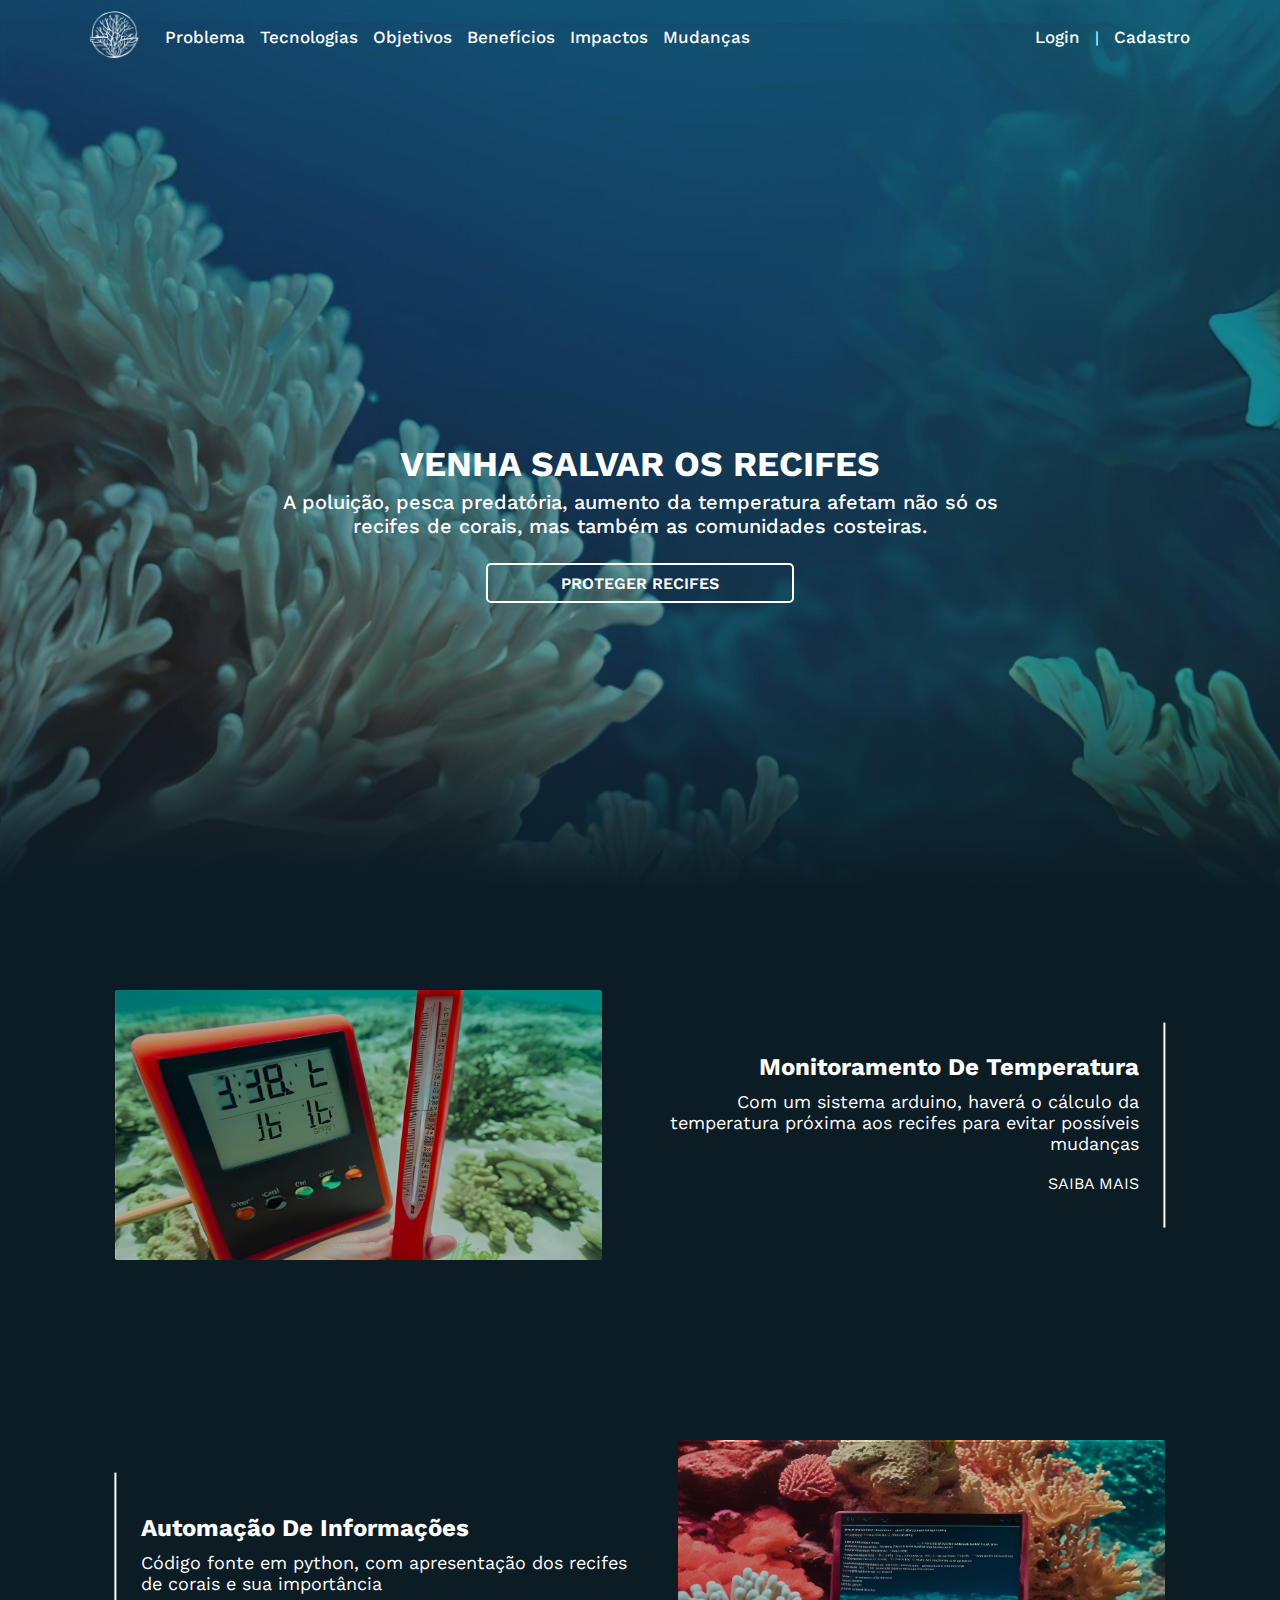
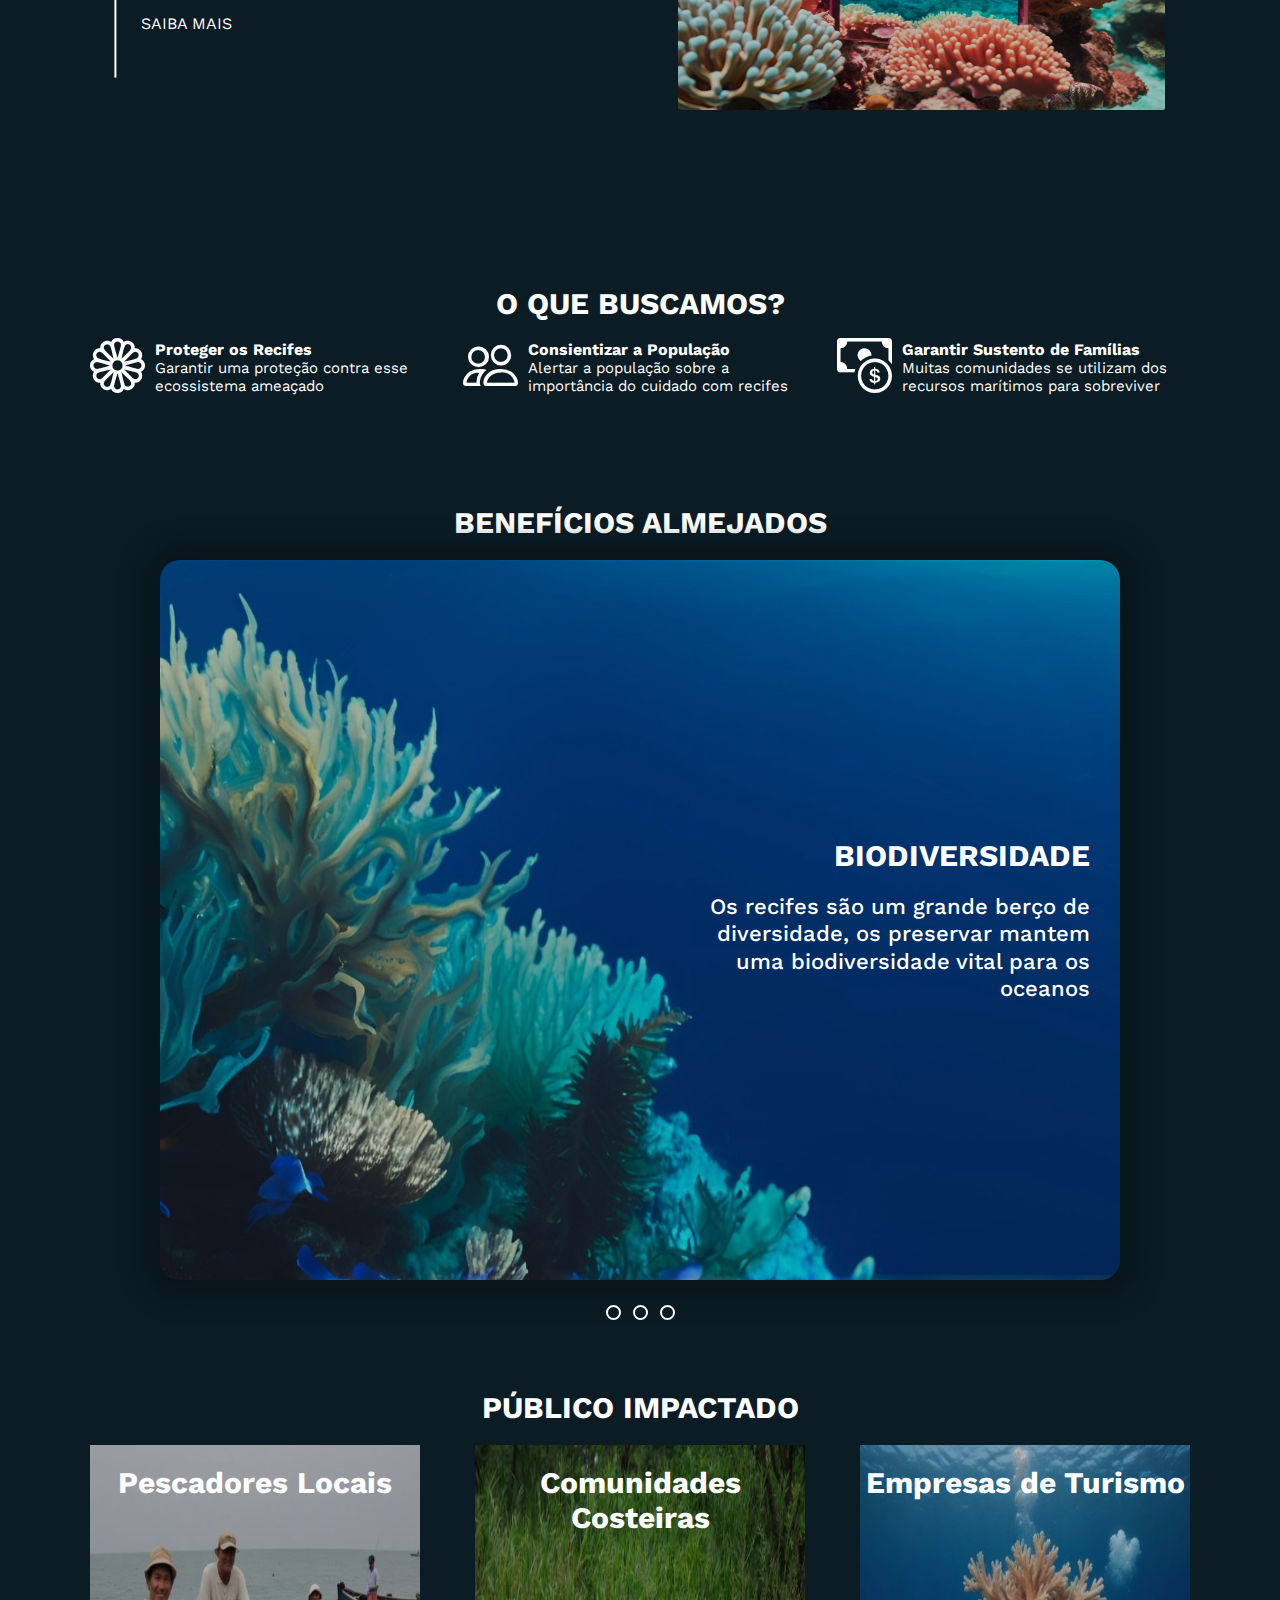
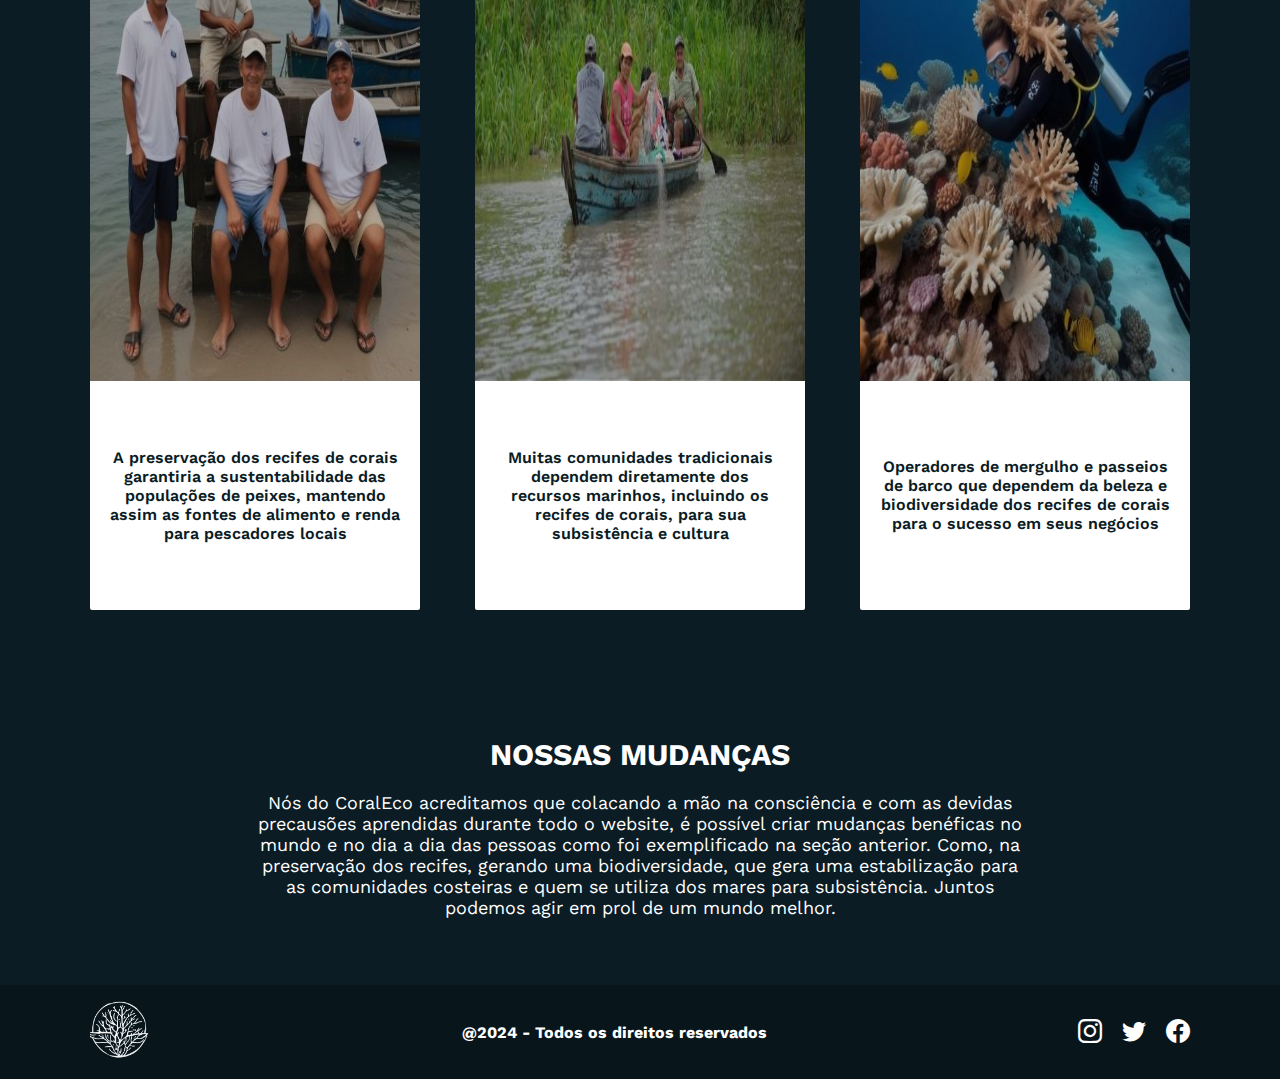
<file: index.html>
<!DOCTYPE html>
<html lang="pt-br">
<head>
    <meta charset="UTF-8">
    <meta name="viewport" content="width=device-width, initial-scale=1.0">

    <!-- LINK DO CSS -->
    <link rel="stylesheet" href="./src/css/style.css">

    <!-- LINK DA LOGO-->
    <link rel="shortcut icon" href="./src/assets/logo.png">
    
    <!-- LINK BOOTSTRAP ICONS -->
    <link rel="stylesheet" href="https://cdn.jsdelivr.net/npm/bootstrap-icons@1.11.3/font/bootstrap-icons.min.css">
  
    <!-- LINKS GOOGLE FONTS -->
    <link rel="preconnect" href="https://fonts.googleapis.com">
    <link rel="preconnect" href="https://fonts.gstatic.com" crossorigin>
    <link href="https://fonts.googleapis.com/css2?family=Work+Sans:ital,wght@0,100..900;1,100..900&display=swap" rel="stylesheet">

    <title>Coral Eco</title>
</head>
<body>

    <section id="problema">
        <img src="./src/assets/banner_principal2.jpg" alt="recife de corais ao fundo do mar" class="fundo">
        <div class="interface">
            <nav id="menu-desktop">
                <ul>
                    <li><img src="./src/assets/logo.png" alt="logo CoralEco"></li>
                    <li><a href="#problema">Problema</a></li>
                    <li><a href="#tecnologias">Tecnologias</a></li>
                    <li><a href="#objetivos">Objetivos</a></li>
                    <li><a href="#beneficios">Benefícios</a></li>
                    <li><a href="#impacto">Impactos</a></li>
                    <li><a href="#mudancas">Mudanças</a></li>
                </ul>
                <ul>
                    <li><a href="./login.html">Login</a></li>
                    <li>|</li>
                    <li><a href="./login.html">Cadastro</a></li>
                </ul>
            </nav> <!-- FECHANDO FECHANDO MENU-DESKTOP -->

            <div class="btn-abrir-menu" id="btn-menu">
                <i class="bi bi-list"></i>
                <ul>
                    <li><a href="./login.html">Login</a></li>
                    <li>|</li>
                    <li><a href="./login.html">Cadastro</a></li>
                </ul>
            </div>

            <div class="menu-mobile" id="menu-mobile">
                <div class="btn-fechar">
                    <i class="bi bi-x-lg"></i>
                </div>

                <nav class="nav-mobile">
                    <ul>
                        <li><a href="#problema">Problema</a></li>
                        <li><a href="#tecnologias">Tecnologias</a></li>
                        <li><a href="#objetivos">Objetivos</a></li>
                        <li><a href="#beneficios">Benefícios</a></li>
                        <li><a href="#impacto">Impactos</a></li>
                        <li><a href="#mudancas">Mudanças</a></li>
                    </ul>
                </nav> <!-- FECHANDO NAV-MOBILE -->
            </div> <!-- FECHANDO MENU-MOBILE -->
            <div class="overlay-menu" id="overlay-menu"></div>

            <div id="informacoes">
                <h2>Venha salvar os recifes</h2>
                <p>
                    A poluição, pesca predatória, aumento da temperatura afetam não só os
                    recifes de corais, mas também as comunidades costeiras.
                </p>
                <button>Proteger Recifes</button>
            </div> <!-- FECHANDO INFORMAÇÕES -->
        </div> <!-- FECHANDO INTERFACE -->
    </section> <!-- FECHANDO SEÇÃO PROBLEMA -->

    <section id="tecnologias">
        <div class="imagem-modal" id="modal-arduino">
            <img src="./src/assets/projeto_arduino.png" alt="projeto arduino">
            <button onclick="closeModalArduino()"><i class="bi bi-x-lg"></i></button>
        </div> <!-- FECHANDO MODAL ARDUINO -->
        <div class="tecnologia img-left">
            <img src="./src/assets/imagem_tecnologia.jpg" alt="termômetro no mar">
            <div id="texto-right" class="texto-tecnologia">
                <h2>Monitoramento de temperatura</h2>
                <p>Com um sistema arduino, haverá o cálculo da temperatura próxima aos recifes para evitar possíveis mudanças</p>
                <button onclick="openModalArduino()">Saiba mais</button>
            </div> <!-- FECHANDO TEXTO RIGHT -->
        </div> <!-- FECHANDO PRIMEIRA PARTE DE TECNOLOGIAS -->

        <div class="imagem-modal" id="modal-python">
            <img src="./src/assets/projeto_python.png" alt="arquivo python com execução no cmd">
            <button onclick="closeModalPython()"><i class="bi bi-x-lg"></i></button>
        </div> <!-- FECHANDO MODAL PYTHON -->
        <div class="tecnologia img-right">
            <div id="texto-left" class="texto-tecnologia">
                <h2>Automação de Informações</h2>
                <p>Código fonte em python, com apresentação dos recifes de corais e sua importância</p>
                <button onclick="openModalPython()">Saiba mais</button>
            </div> <!-- FECHANDO TEXTO LEFT -->
            <img src="./src/assets/imagem_tecnologia2.jpg" alt="computador próximo a recifes do mar">
        </div> <!-- FECHANDO SEGUNDA PARTE DE TECNOLOGIAS -->
    </section> <!-- FECHANDO SEÇÃO TECNOLOGIAS -->

    <section id="objetivos">
        <div class="interface">
            <h2>O que buscamos?</h2>
            <ul>
                <li>
                    <i class="bi bi-flower1"></i>
                    <div class="texto-objetivo">
                        <h4>Proteger os Recifes</h4>
                        <p>Garantir uma proteção contra esse ecossistema ameaçado</p>
                    </div>
                </li> <!-- FECHANDO OBJETIVO 1 -->
                <li>
                    <i class="bi bi-people"></i>
                    <div class="texto-objetivo">
                        <h4>Consientizar a População</h4>
                        <p>Alertar a população sobre a importância do cuidado com recifes</p>
                    </div>
                </li> <!-- FECHANDO OBJETIVO 2 -->
                <li>
                    <i class="bi bi-cash-coin"></i>
                    <div class="texto-objetivo">
                        <h4>Garantir Sustento de Famílias</h4>
                        <p>Muitas comunidades se utilizam dos recursos marítimos para sobreviver</p>
                    </div>
                </li> <!-- FECHANDO OBJETIVO 3 -->
            </ul>
        </div> <!-- FECHANDO INTERFACE -->
    </section> <!-- FECHANDO SEÇÃO OBJETIVOS -->

    <section id="beneficios">
        <h2>Benefícios Almejados</h2>
        <div class="interface">
            <div id="slides">
                <input type="radio" name="slide" id="slide1" checked>
                <input type="radio" name="slide" id="slide2">
                <input type="radio" name="slide" id="slide3">
                
                <div class="img-beneficios s1">
                    <img src="./src/assets/beneficios1.jpg" alt="Recife de coral no fundo do mar">
                    <div class="texto-beneficio">
                        <h2>Biodiversidade</h2>
                        <p>Os recifes são um grande berço de diversidade, os preservar mantem uma biodiversidade vital para os oceanos</p>
                    </div>
                </div> <!-- FECHANDO IMG-BENEFICIOS 1 -->
                <div class="img-beneficios">
                    <img src="./src/assets/beneficios2.jpg" alt="Recife de coral no fundo do mar">
                    <div class="texto-beneficio">
                        <h2>Econômia</h2>
                        <p>Haverá uma manutenção da econômia, visto que muitas famílias precisam do mar para gerar renda, além do turismo ao redor dos recifes</p>
                    </div>
                </div> <!-- FECHANDO IMG-BENEFICIOS 2 -->
                <div class="img-beneficios">
                    <img src="./src/assets/beneficios3.jpg" alt="Recife de coral no fundo do mar">
                    <div class="texto-beneficio">
                        <h2>Serviços Ecológicos</h2>
                        <p>Os recifes de corais fazem funções, como ciclagem de nutrientes, produção de oxigênio, armazenamento de carbono</p>
                    </div>
                </div> <!-- FECHANDO IMG-BENEFICIOS 3 -->
            </div> <!-- FECHANDO SLIDES -->
        </div> <!-- FECHANDO INTERFACE -->
        <div id="nav-slide">
            <label for="slide1"></label>
            <label for="slide2"></label>
            <label for="slide3"></label>
        </div> <!-- FECHANDO NAV-SLIDE -->
    </section> <!-- FECHANDO SEÇÃO BENEFÍCIOS -->

    <section id="impacto">
        <h2 class="titulo">Público Impactado</h2>
        <div class="interface">
            <div class="card-impacto">
                <div class="img-impacto">
                    <h2>Pescadores Locais</h2>
                    <img src="./src/assets/pescadores.jpeg" alt="Grupo de pescadores">
                </div>
                <div class="text-impacto">
                    <p>A preservação dos recifes de corais garantiria a sustentabilidade das populações de peixes, mantendo assim as fontes de alimento e renda para pescadores locais</p>
                </div>
            </div> <!-- FECHANDO CARD-IMPACTO 1-->

            <div class="card-impacto">
                <div class="img-impacto">
                    <h2>Comunidades Costeiras</h2>
                    <img src="./src/assets/comunidade_costeira.jpg" alt="Exemplo de Comunidade Costeira">
                </div>
                <div class="text-impacto">
                    <p>Muitas comunidades tradicionais dependem diretamente dos recursos marinhos, incluindo os recifes de corais, para sua subsistência e cultura</p>
                </div>
            </div> <!-- FECHANDO CARD-IMPACTO 2-->

            <div class="card-impacto">
                <div class="img-impacto">
                    <h2>Empresas de Turismo</h2>
                    <img src="./src/assets/mergulhador.jpeg" alt="Mergulhador junto a recifes de corais">
                </div>
                <div class="text-impacto">
                    <p>Operadores de mergulho e passeios de barco que dependem da beleza e biodiversidade dos recifes de corais para o sucesso em seus negócios</p>
                </div> <!-- FECHANDO CARD-IMPACTO 3-->
            </div>
        </div> <!-- FECHANDO INTERFACE -->
    </section> <!-- FECHANDO SEÇÃO IMPACTO -->

    <section id="mudancas">
        <div class="interface">
            <h2 class="titulo">Nossas Mudanças</h2>
            <div id="texto-mudanca">
                <p>Nós do CoralEco acreditamos que colacando a mão na consciência e com as devidas precausões aprendidas durante todo o website, é possível criar mudanças benéficas no mundo e no dia a dia das pessoas como foi exemplificado na seção anterior. Como, na preservação dos recifes, gerando uma biodiversidade, que gera uma estabilização para as comunidades costeiras e quem se utiliza dos mares para subsistência. Juntos podemos agir em prol de um mundo melhor.</p>
            </div>
        </div>
    </section>

    <footer>
        <div class="interface">
            <a href="#"><img src="./src/assets/logo.png" alt="logo"></a>
            <div id="direitos">
                <h4>@2024 - Todos os direitos reservados</h4>
            </div>
            <div id="icones">
                <i class="bi bi-instagram"></i>
                <i class="bi bi-twitter"></i>
                <i class="bi bi-facebook"></i>
            </div> <!-- FECHANDO ICONES -->
        </div> <!-- FECHANDO INTERFACE -->
    </footer> <!-- FECHANDO FOOTER -->

    <!-- LINK DO JAVASCRIPT -->
    <script src="./src/js/script.js"></script>
</body>
</html>
</file>
<file: src/css/style.css>
*{
    margin: 0;
    padding: 0;
    box-sizing: border-box;
    font-family: "Work Sans", sans-serif;
    list-style: none;
    color: white;
    text-decoration: none;
}

:root{
    --azul-claro: #124467;
    --azul-medio: #0B1C25;
    --azul-escuro: #08151b;
}

html {
    scroll-behavior: smooth;
}

.interface{
    max-width: 1100px;
    margin: 0 auto;
}


/* ESTILIZANDO SEÇÃO INICIAL DE PROBLEMAS */
#problema {
    height: 100vh;
    width: 100%;
}

#problema .interface{
    position: relative;
    display: flex;
    flex-direction: column;
    height: 67vh;
    justify-content: space-between;
    align-items: center;
}

.fundo{
    width: 100%;
    height: 100vh;
    position: absolute;
}

#problema #menu-desktop{
    width: 100%;
    margin-top: 10px;
    display: flex;
    align-items: center;
    justify-content: space-between;
}

#problema #menu-desktop ul{   
    display: flex;
    align-items: center;
    gap: 15px;
}

#problema #menu-desktop ul li img{
    width: 50px;
    height: 50px;
    margin-right: 10px;
    cursor: pointer;
}

#problema #menu-desktop ul li a{
    font-size: 17px;
    font-weight: 500;
    position: relative;
    padding-bottom: 4px;
}

#problema #menu-desktop ul li a::after{
    content: " ";
    width: 0;
    height: 2px;
    background-color: white;
    position: absolute;
    bottom: 0;
    left: 0;
    transition: 0.3s ease-in-out;
}

#problema #menu-desktop ul li a:hover::after{
    width: 100%;
}

#informacoes{
    display: flex;
    align-items: center;
    flex-direction: column;
    justify-content: space-around;
    width: 70%;
}

#informacoes h2{
    text-transform: uppercase;
    font-size: 35px;
    margin-bottom: 5px;
}

#informacoes p{
    font-size: 20px;
    font-weight: 500;
    text-align: center;
}

#informacoes button{
    width: 40%;
    height: 40px;
    margin-top: 25px;
    background-color: transparent;
    border: 2px solid white;
    font-size: 16px;
    font-weight: 600;
    text-transform: uppercase;
    border-radius: 5px;
    transition: all 0.4s ease-in-out;
    cursor: pointer;
}

#informacoes button:hover{
    color: transparent;
    background-color: white;
    color: #124467;
    transform: scale(1.08);
}

#problema::after{
    content: " ";
    width: 100%;
    height: 25%;
    position: absolute;
    left: 0;
    bottom: 0;
    background-image: linear-gradient(to top, #0B1C25 5%, transparent);
}


/* ESTILIZANDO SEÇÃO DE TECNOLOGIAS */
#tecnologias{
    width: 100%;
    height: 100vh;
    background-color: var(--azul-medio);
    display: flex;
    flex-direction: column;
    justify-content: space-around;
}

.tecnologia{
    display: flex;
    justify-content: space-between;
    width: 100%;
    align-items: center;
}

#modal-arduino{    
    display: none;
}

#modal-python{    
    display: none;
}

.imagem-modal{
    position: fixed;
    z-index: 999;
    left: 50%;
    top: 50%;
    transform: translate(-50% ,-50%);
}

.imagem-modal img{
    width: 50vw;
    height: 70vh;
    border-radius: 20px;
    box-shadow: 1px 1px 50px 20px black;
}

.imagem-modal button{
    position: absolute;
    width: 50px;
    right: 5%;
    top: 5%;
    background-color: transparent;
    border: none;
    font-size: 35px;
    font-weight: 900;
    cursor: pointer;
}

.imagem-modal i{
    color: black;
}

.tecnologia img{
    width: 38%;
    height: 270px;
    transition: 0.8s all;
    border-radius: 2px;
}

.tecnologia img:hover{
    box-shadow: 1px 1px 30px 20px var(--azul-escuro);
    cursor: pointer;
}

.img-left img{
    margin-left: 9%;
}

.img-right img{
    margin-right: 9%;
}

#texto-right{
    margin-right: 11%;
    align-items: flex-end;
    position: relative;
    text-align: right;
}

#texto-right::after{
    content: " ";
    width: 40%;
    height: 2px;
    background-color: white;
    position: absolute;
    right: -25%;
    transform: rotate(90deg);
    z-index: 998;
}

#texto-left{   
    margin-left: 11%;
    align-items: flex-start;
    position: relative;
}

#texto-left::after{
    content: " ";
    width: 40%;
    height: 2px;
    background-color: white;
    position: absolute;
    left: -25%;
    transform: rotate(90deg);
}

.texto-tecnologia{
    display: flex;
    flex-direction: column;
    justify-content: center;
    height: 270px;
    width: 40%;
}

.texto-tecnologia h2{
    text-transform: capitalize;
    margin-bottom: 10px;
}

.texto-tecnologia p{
    font-size: 18px;
}

.texto-tecnologia button{
    margin-top: 20px;
    padding-bottom: 4px;
    background-color: transparent;
    border: none;
    font-size: 16px;
    text-transform: uppercase;
    position: relative;
    cursor: pointer;
    width: 19%;
}

#texto-right button{
    text-align: end;
}

#texto-right button::after{
    right: 0;
}

#texto-left button{
    text-align: start;
}

#texto-left button::after{
    left: 0;
}

.texto-tecnologia button::after{
    content: " ";
    width: 0;
    height: 2px;
    background-color: white;
    position: absolute;
    bottom: 0;
    transition: 0.5s ease-in-out;
}

.texto-tecnologia button:hover::after{
    width: 100%;
}


/* ESTILIZAÇÃO DA SEÇÃO OBJETIVOS */
#objetivos{
    background-color: var(--azul-medio);
    width: 100%;
    height: 30vh;
    display: flex;
    align-items: center;
    justify-content: center;
}

#objetivos h2{
    text-align: center;
    margin: 15px 0;
    text-transform: uppercase;
    font-size: 30px;
}

#objetivos p{
    font-size: 15px;
}

#objetivos ul{
    display: flex;
    gap: 20px;
    justify-content: space-between;
}

#objetivos ul li{
    display: flex;
    width: 33%;
    gap: 10px;
    justify-content: space-between;
    align-items: center;
    text-align: left;
}

#objetivos i{
    font-size: 55px;
}


/* ESTILIZANDO SEÇÃO BENEFÍCIOS */
#beneficios{
    width: 100%;
    height: 100vh;
    background-color: var(--azul-medio);
    position: relative;
    display: flex;
    justify-content: center;
    align-items: center;
    flex-direction: column;
}

#beneficios h2{
    text-align: center;
    margin-bottom: 20px;
    text-transform: uppercase;
    font-size: 30px;
}

#beneficios input{
    display: none;
}

#beneficios .interface{
    height: 80vh;
    width: 75vw;
    border-radius: 20px;
    overflow: hidden;
    box-shadow: 1px 1px 25px 15px var(--azul-escuro);
}

#slides{
    display: flex;
    width: 300%;
    height: 100%;
}

.img-beneficios{
    position: relative;
    width: 33.33%;
    transition: 0.6s ease;
    display: flex;
    justify-content: end;
}

.img-beneficios h2{
    font-size: 30px;
    margin-bottom: 15px;
    text-transform: uppercase;
}

.img-beneficios p{
    font-size: 22px;
    font-weight: 500;
    line-height: 1.25;
}

.texto-beneficio{
    position: relative;
    width: 45%;
    height: 100%;
    display: flex;
    flex-direction: column;
    justify-content: center;
    align-items: flex-end;
    text-align: end;
    padding-right: 30px;
}

.img-beneficios img{
    position: absolute;
    height: 100%;
    width: 100%;
}

#nav-slide{
    margin-top: 10px;
    width: 100%;
    height: 5vh;
    display: flex;
    align-items: center;
    justify-content: center;
}

#nav-slide label{
    width: 15px;
    height: 15px;
    border: 2px solid white;
    margin: 6px;
    border-radius: 15px;
    cursor: pointer;
    transition: 0.5s ease;
}

#nav-slide label:hover{
    background-color: white;
}

#slide1:checked ~ .s1{
    margin-left: 0;
}

#slide2:checked ~ .s1{
    margin-left: -33.33%;
}

#slide3:checked ~ .s1{
    margin-left: -66.66%;
}


/* ESTILIZANDO SEÇÃO DO PÚBLICO */
#impacto{
    height: 100vh;
    width: 100%;
    padding-top: 20px;
    background-color: var(--azul-medio);
    position: relative;
    text-align: center;
}

#impacto .interface{
    display: flex;
    padding-top: 20px;
    align-items: center;
    justify-content: space-between;
}

.titulo{
    font-size: 30px;
    text-transform: uppercase;
}

.card-impacto{
    height: 85vh;
    width: 30%;
    background-color: white;
    display: flex;
    flex-direction: column;
    align-items: center;
    justify-content: space-between;
    border-radius: 2px;
    transition: 0.4s ease-in-out;
    z-index: 998;
}

.card-impacto:hover{
    z-index: 999;
    transform: scale(1.06);
}

.img-impacto{
    position: relative;
    display: flex;
    justify-content: center;
    text-align: center;
    height: 70%;
    width: 100%;
}

.img-impacto img{
    width: 100%;
    height: 100%;
}

.img-impacto h2{
    position: absolute;
    padding-top: 6%;
    font-size: 30px;
}

.text-impacto{
    height: 30%;
    display: flex;
    justify-content: center;
    align-items: center;
}

.text-impacto p{
    padding: 40px 20px;
    color: var(--azul-medio);
    text-align: center;
    font-weight: 600;
}


/* ESTILIZANDO FOOTER */
footer{
    background-color: var(--azul-escuro);
    padding: 15px;
}

footer .interface{ 
    text-align: center;
    display: flex;
    justify-content: space-between;
    align-items: center;
}

footer img{
    width: 60px;
    height: 60px;
}

#icones{
    display: flex;
    justify-content: space-between;
    align-items: center;
    gap: 20px;
}

#icones i{
    font-size: 1.5em;
    transition: 0.5s ease;
    cursor: pointer;
}

#icones i:hover{
    color: #C3C3C3;
}


/* ESTILIZANDO SEÇÃO DE MUDANÇA */
#mudancas{
    background-color: var(--azul-medio);
    height: 35vh;
    display: flex;
    align-items: center;
    justify-content: center;
}

#mudancas .interface{
    display: flex;
    flex-direction: column;
    align-items: center;
    justify-content: center;
    gap: 20px;
}

#texto-mudanca{
    width: 70%;
    text-align: center;
}

#texto-mudanca p{
    font-size: 18px;
}

/* COMANDOS REFERENTES AO MENU HAMBUERGUER */
.menu-mobile{
    background-color: #ffffff;
    height: 100vh;
    position: fixed;
    top: 0;
    left: 0;
    z-index: 99999;
    width: 0%;
    overflow: hidden;
    transition: .2s;
}

.menu-mobile.abrir-menu{
    width: 50%;
}

.menu-mobile.abrir-menu ~ .overlay-menu{
    display: block;
}

.menu-mobile nav ul li{
    display: flex;
    flex-direction: column;
}

.menu-mobile nav ul li a{
    text-decoration: none;
    color: var(--azul-medio);
    font-size: 20px;
    font-weight: 300;
    padding: 20px 4%;
    display: block;
    transition: 0.5s ease;
}

.menu-mobile nav ul li a:hover{
    transform: scale(1.05);
}

.overlay-menu{
    background-color: #000000a2;; 
    width: 100%;
    height: 100%;
    position: fixed;
    top: 0;
    left: 0;
    z-index: 88888;
    display: none;
}

.btn-fechar{
    text-align: right;
    padding: 20px 4%;
    color: var(--azul-escuro);
    cursor: pointer;
}

.menu-mobile .btn-fechar i{
    color: var(--azul-escuro);
    font-size: 35px
}

.btn-abrir-menu{
    z-index: 9999;
    display: none;
}

.btn-abrir-menu ul{
    display: flex;
    gap: 10px;
}

.btn-abrir-menu ul li{
    font-size: 20px;
    font-weight: 500;
}


/* RESPONSIVIDADE PARA CELULAR */
@media screen and (max-width: 1200px){
    #menu-desktop ul li{
        display: none;
    }

    .nav-mobile{
        display: flex;
        flex-direction: column;
    }

    .btn-abrir-menu {
        font-size: 40px;
        cursor: pointer;
        display: flex;
        align-items: center;
        width: 100%;
        justify-content: space-evenly;
    }
    #informacoes{
        text-align: center;
    }

    #informacoes button{
        width: 70%;
    }

    #tecnologias{
        height: 100vh;
    }

    #tecnologias button{
        width: 50%;
    }

    #texto-left::after{
        content: " ";
        width: 100%;
        height: 2px;
        background-color: white;
        position: absolute;
        left: -55%;
        transform: rotate(90deg);
    }

    #texto-right::after{
        content: " ";
        width: 100%;
        height: 2px;
        background-color: white;
        position: absolute;
        right: -55%;
        transform: rotate(90deg);
        z-index: 998;
    }

    .imagem-modal img{
        width: 80vw;
        height: 70vh;
    }

    #objetivos{
        height: 60vh;
    }

    #objetivos .interface ul{
        flex-direction: column;
        align-items: center;
    }

    #objetivos .interface ul li{
        width: 90%;
    }

    .texto-beneficio{
        width: 100%;
        text-align: center;
        align-items: center;
        justify-content: center;
    }

    #impacto{
        height: 290vh;
    }

    #impacto .interface{
        flex-direction: column;
        gap: 40px;
    }

    .card-impacto{
        width: 80%;
    }

    #mudancas{
        height: 70vh;
    }
}
</file>
